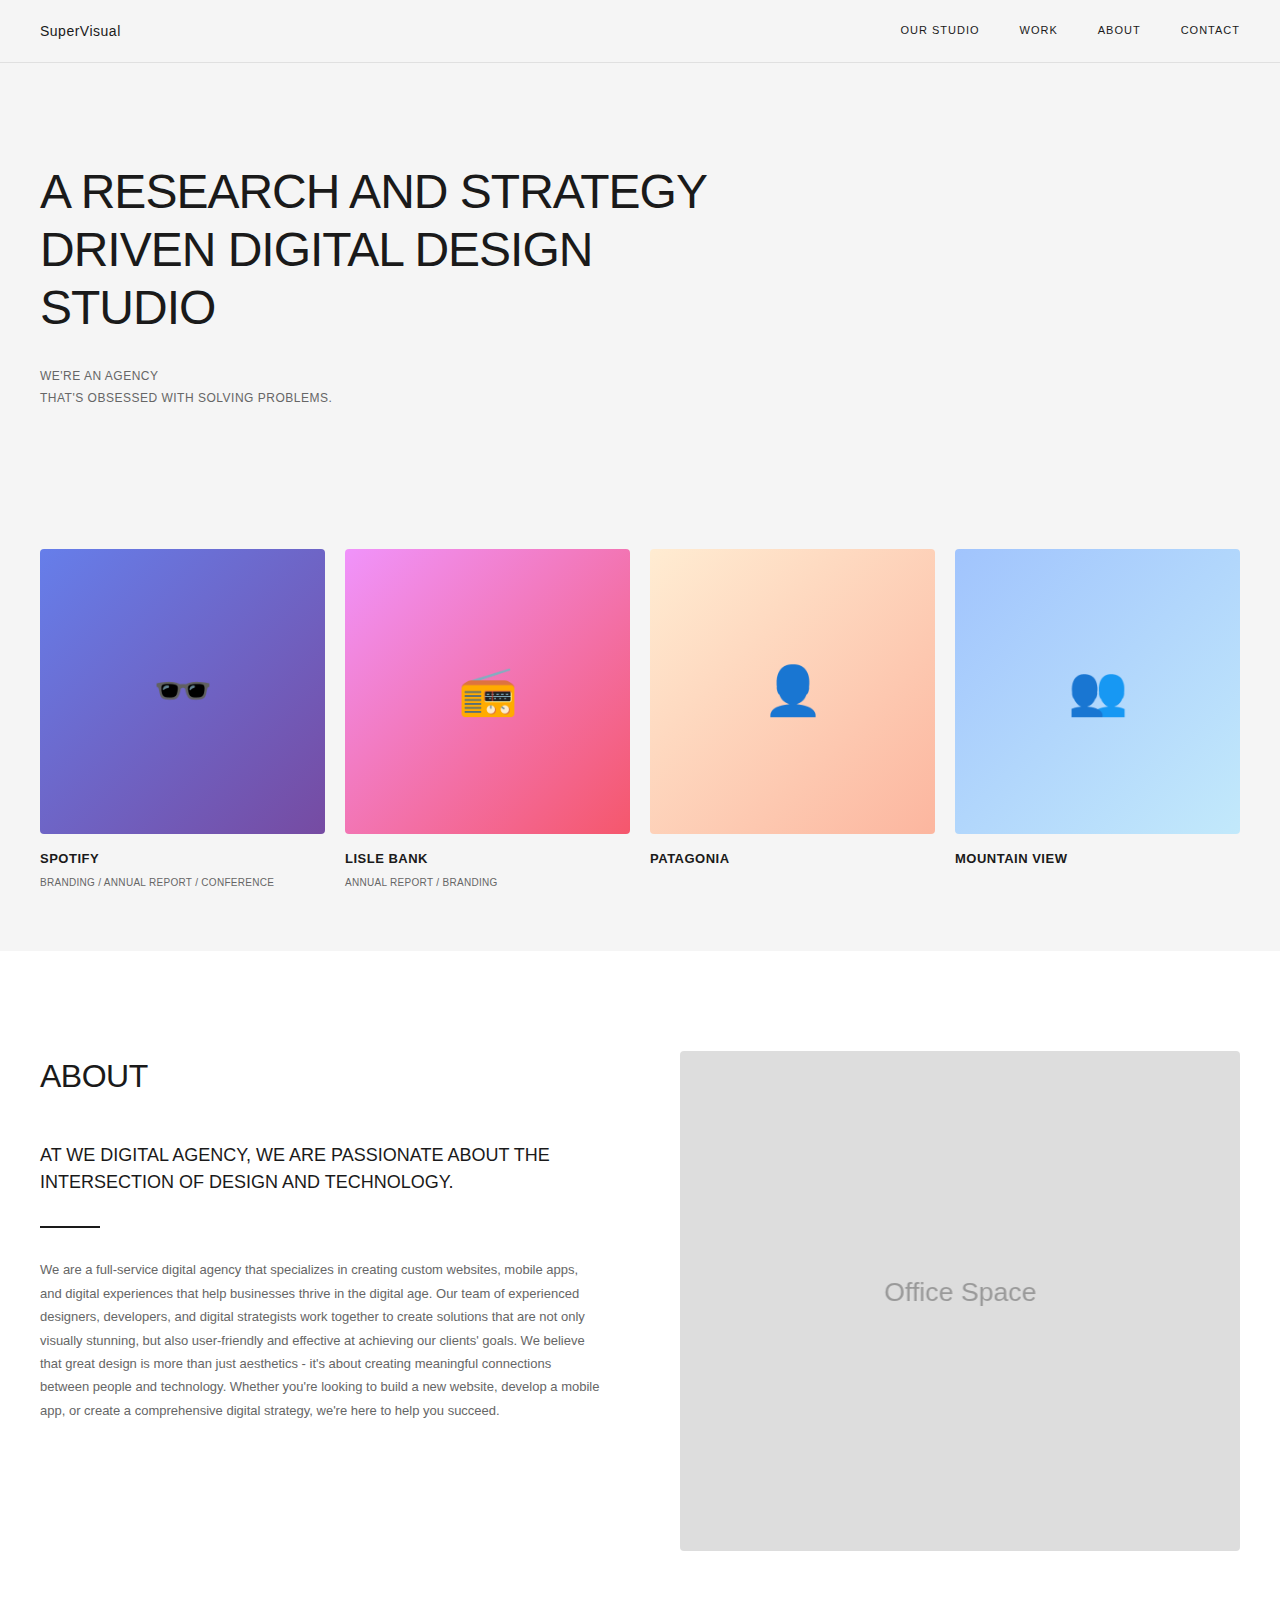
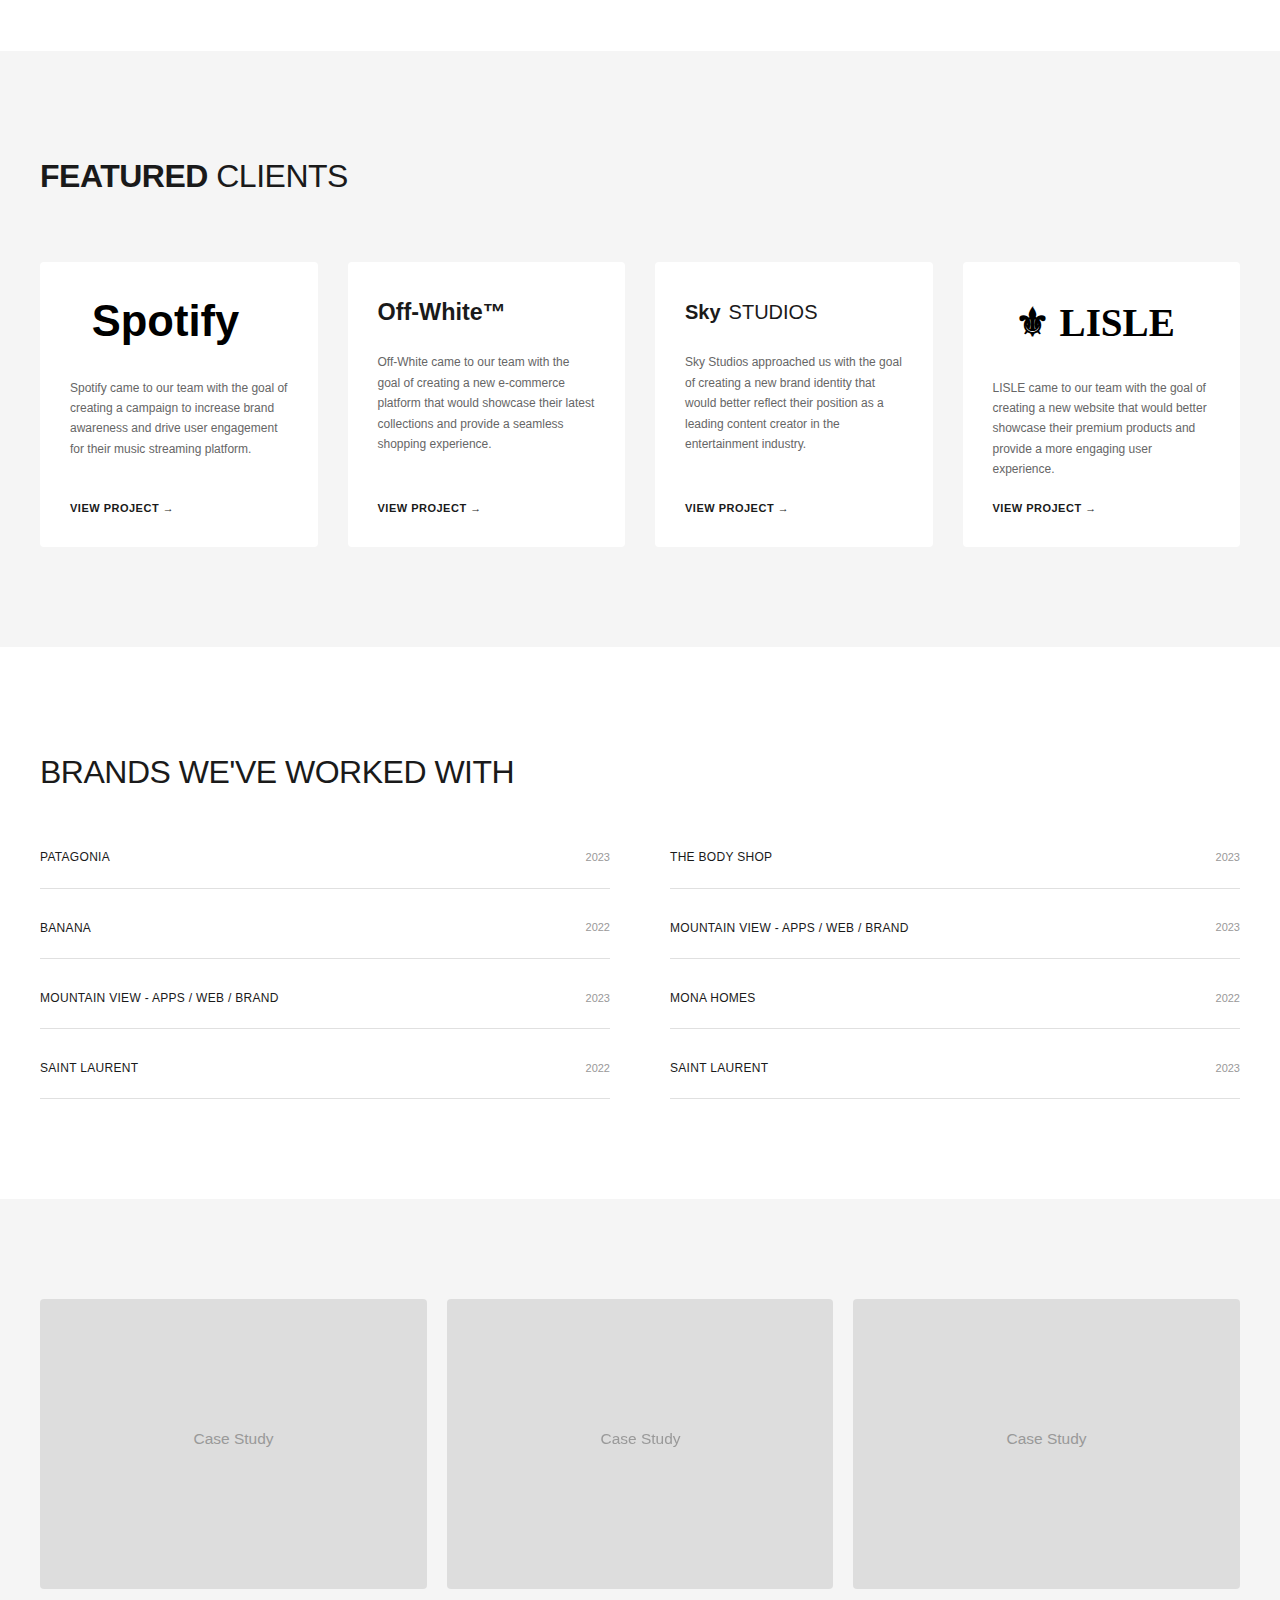
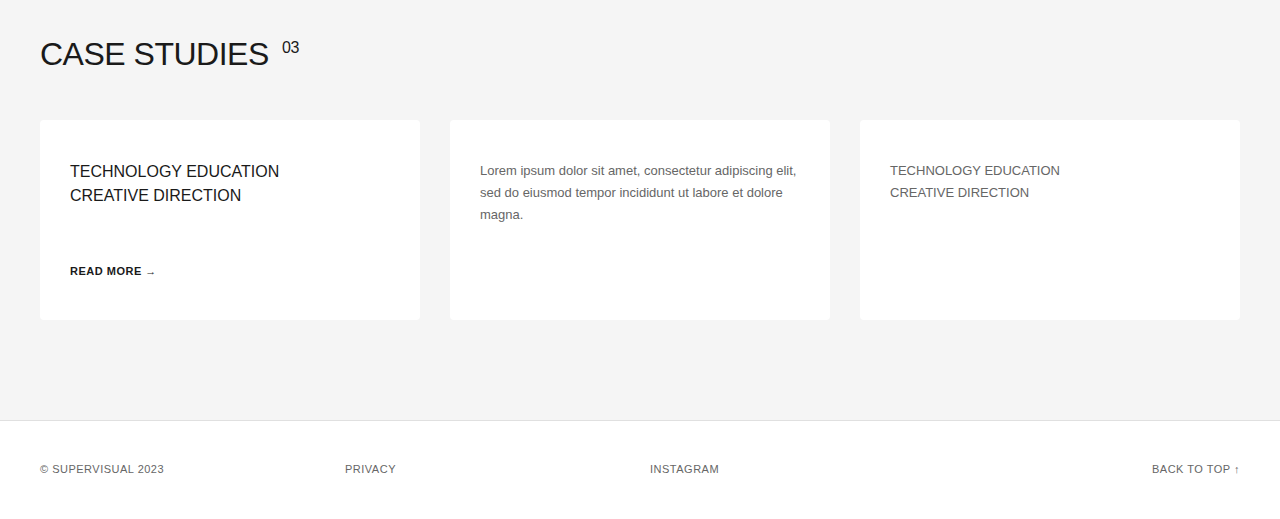
<file: first/index.html>
<!DOCTYPE html>
<html lang="en">
<head>
    <meta charset="UTF-8">
    <meta name="viewport" content="width=device-width, initial-scale=1.0">
    <title>SuperVisual - Design Studio</title>
    <link rel="stylesheet" href="styles.css">
</head>
<body>
    <!-- Header -->
    <header class="header">
        <div class="container">
            <div class="logo">SuperVisual</div>
            <nav class="nav">
                <a href="#our-studio">OUR STUDIO</a>
                <a href="#work">WORK</a>
                <a href="#about">ABOUT</a>
                <a href="#contact">CONTACT</a>
            </nav>
        </div>
    </header>

    <!-- Hero Section -->
    <section class="hero">
        <div class="container">
            <h1 class="hero-title">A RESEARCH AND STRATEGY<br>DRIVEN DIGITAL DESIGN<br>STUDIO</h1>
            <p class="hero-subtitle">WE'RE AN AGENCY<br>THAT'S OBSESSED WITH SOLVING PROBLEMS.</p>
        </div>
    </section>

    <!-- Portfolio Grid -->
    <section class="portfolio-grid">
        <div class="container">
            <div class="grid-4">
                <div class="portfolio-item">
                    <div class="portfolio-image" style="background: linear-gradient(135deg, #667eea 0%, #764ba2 100%);">
                        <div class="placeholder-content">🕶️</div>
                    </div>
                    <div class="portfolio-info">
                        <h3>SPOTIFY</h3>
                        <p>BRANDING / ANNUAL REPORT / CONFERENCE</p>
                    </div>
                </div>
                <div class="portfolio-item">
                    <div class="portfolio-image" style="background: linear-gradient(135deg, #f093fb 0%, #f5576c 100%);">
                        <div class="placeholder-content">📻</div>
                    </div>
                    <div class="portfolio-info">
                        <h3>LISLE BANK</h3>
                        <p>ANNUAL REPORT / BRANDING</p>
                    </div>
                </div>
                <div class="portfolio-item">
                    <div class="portfolio-image" style="background: linear-gradient(135deg, #ffecd2 0%, #fcb69f 100%);">
                        <div class="placeholder-content">👤</div>
                    </div>
                    <div class="portfolio-info">
                        <h3>PATAGONIA</h3>
                    </div>
                </div>
                <div class="portfolio-item">
                    <div class="portfolio-image" style="background: linear-gradient(135deg, #a1c4fd 0%, #c2e9fb 100%);">
                        <div class="placeholder-content">👥</div>
                    </div>
                    <div class="portfolio-info">
                        <h3>MOUNTAIN VIEW</h3>
                    </div>
                </div>
            </div>
        </div>
    </section>

    <!-- About Section -->
    <section class="about" id="about">
        <div class="container">
            <div class="about-grid">
                <div class="about-content">
                    <h2>ABOUT</h2>
                    <div class="about-text">
                        <p>AT WE DIGITAL AGENCY, WE ARE PASSIONATE ABOUT THE INTERSECTION OF DESIGN AND TECHNOLOGY.</p>
                        <div class="divider"></div>
                        <p>We are a full-service digital agency that specializes in creating custom websites, mobile apps, and digital experiences that help businesses thrive in the digital age. Our team of experienced designers, developers, and digital strategists work together to create solutions that are not only visually stunning, but also user-friendly and effective at achieving our clients' goals. We believe that great design is more than just aesthetics - it's about creating meaningful connections between people and technology. Whether you're looking to build a new website, develop a mobile app, or create a comprehensive digital strategy, we're here to help you succeed.</p>
                    </div>
                </div>
                <div class="about-image">
                    <div class="placeholder-office"></div>
                </div>
            </div>
        </div>
    </section>

    <!-- Featured Clients -->
    <section class="featured-clients">
        <div class="container">
            <h2>FEATURED <span class="light">CLIENTS</span></h2>
            <div class="clients-grid">
                <div class="client-card">
                    <div class="client-logo">
                        <svg viewBox="0 0 100 30" class="spotify-logo">
                            <text x="10" y="20" font-family="Arial, sans-serif" font-weight="bold" font-size="20">Spotify</text>
                        </svg>
                    </div>
                    <p>Spotify came to our team with the goal of creating a campaign to increase brand awareness and drive user engagement for their music streaming platform.</p>
                    <a href="#" class="view-project">VIEW PROJECT →</a>
                </div>
                <div class="client-card">
                    <div class="client-logo">
                        <h3>Off-White™</h3>
                    </div>
                    <p>Off-White came to our team with the goal of creating a new e-commerce platform that would showcase their latest collections and provide a seamless shopping experience.</p>
                    <a href="#" class="view-project">VIEW PROJECT →</a>
                </div>
                <div class="client-card">
                    <div class="client-logo sky">
                        <span>Sky</span> <span class="studios">STUDIOS</span>
                    </div>
                    <p>Sky Studios approached us with the goal of creating a new brand identity that would better reflect their position as a leading content creator in the entertainment industry.</p>
                    <a href="#" class="view-project">VIEW PROJECT →</a>
                </div>
                <div class="client-card">
                    <div class="client-logo lisle">
                        <svg viewBox="0 0 100 30">
                            <text x="10" y="20" font-family="Georgia, serif" font-size="18">⚜ LISLE</text>
                        </svg>
                    </div>
                    <p>LISLE came to our team with the goal of creating a new website that would better showcase their premium products and provide a more engaging user experience.</p>
                    <a href="#" class="view-project">VIEW PROJECT →</a>
                </div>
            </div>
        </div>
    </section>

    <!-- Brands We've Worked With -->
    <section class="brands">
        <div class="container">
            <h2>BRANDS WE'VE WORKED WITH</h2>
            <div class="brands-list">
                <div class="brand-column">
                    <div class="brand-item">
                        <span>PATAGONIA</span>
                        <span>2023</span>
                    </div>
                    <div class="brand-item">
                        <span>BANANA</span>
                        <span>2022</span>
                    </div>
                    <div class="brand-item">
                        <span>MOUNTAIN VIEW - APPS / WEB / BRAND</span>
                        <span>2023</span>
                    </div>
                    <div class="brand-item">
                        <span>SAINT LAURENT</span>
                        <span>2022</span>
                    </div>
                </div>
                <div class="brand-column">
                    <div class="brand-item">
                        <span>THE BODY SHOP</span>
                        <span>2023</span>
                    </div>
                    <div class="brand-item">
                        <span>MOUNTAIN VIEW - APPS / WEB / BRAND</span>
                        <span>2023</span>
                    </div>
                    <div class="brand-item">
                        <span>MONA HOMES</span>
                        <span>2022</span>
                    </div>
                    <div class="brand-item">
                        <span>SAINT LAURENT</span>
                        <span>2023</span>
                    </div>
                </div>
            </div>
        </div>
    </section>

    <!-- Case Studies -->
    <section class="case-studies" id="work">
        <div class="container">
            <div class="case-studies-images">
                <div class="case-image">
                    <div class="placeholder-case"></div>
                </div>
                <div class="case-image">
                    <div class="placeholder-case"></div>
                </div>
                <div class="case-image">
                    <div class="placeholder-case"></div>
                </div>
            </div>
            <h2>CASE STUDIES <sup>03</sup></h2>
            <div class="case-studies-grid">
                <div class="case-study-card">
                    <h3>TECHNOLOGY EDUCATION<br>CREATIVE DIRECTION</h3>
                    <a href="#" class="read-more">READ MORE →</a>
                </div>
                <div class="case-study-card">
                    <p>Lorem ipsum dolor sit amet, consectetur adipiscing elit, sed do eiusmod tempor incididunt ut labore et dolore magna.</p>
                </div>
                <div class="case-study-card">
                    <p>TECHNOLOGY EDUCATION<br>CREATIVE DIRECTION</p>
                </div>
            </div>
        </div>
    </section>

    <!-- Footer -->
    <footer class="footer" id="contact">
        <div class="container">
            <div class="footer-grid">
                <div class="footer-item">© SUPERVISUAL 2023</div>
                <div class="footer-item">PRIVACY</div>
                <div class="footer-item">INSTAGRAM</div>
                <div class="footer-item">BACK TO TOP ↑</div>
            </div>
        </div>
    </footer>
</body>
</html>
</file>
<file: first/styles.css>
/* Reset and Base Styles */
* {
    margin: 0;
    padding: 0;
    box-sizing: border-box;
}

body {
    font-family: -apple-system, BlinkMacSystemFont, 'Segoe UI', 'Helvetica Neue', Arial, sans-serif;
    background-color: #f5f5f5;
    color: #1a1a1a;
    line-height: 1.6;
    overflow-x: hidden;
}

.container {
    max-width: 1400px;
    margin: 0 auto;
    padding: 0 40px;
}

/* Header */
.header {
    background-color: #f5f5f5;
    padding: 20px 0;
    position: sticky;
    top: 0;
    z-index: 100;
    border-bottom: 1px solid #e0e0e0;
}

.header .container {
    display: flex;
    justify-content: space-between;
    align-items: center;
}

.logo {
    font-size: 14px;
    font-weight: 500;
    letter-spacing: 0.5px;
}

.nav {
    display: flex;
    gap: 40px;
}

.nav a {
    text-decoration: none;
    color: #1a1a1a;
    font-size: 11px;
    font-weight: 400;
    letter-spacing: 1px;
    transition: opacity 0.3s;
}

.nav a:hover {
    opacity: 0.6;
}

/* Hero Section */
.hero {
    padding: 100px 0 80px;
    background-color: #f5f5f5;
}

.hero-title {
    font-size: 48px;
    font-weight: 400;
    line-height: 1.2;
    letter-spacing: -1px;
    margin-bottom: 30px;
    max-width: 900px;
}

.hero-subtitle {
    font-size: 12px;
    font-weight: 400;
    letter-spacing: 0.5px;
    line-height: 1.8;
    color: #666;
}

/* Portfolio Grid */
.portfolio-grid {
    padding: 60px 0;
    background-color: #f5f5f5;
}

.grid-4 {
    display: grid;
    grid-template-columns: repeat(4, 1fr);
    gap: 20px;
}

.portfolio-item {
    cursor: pointer;
    transition: transform 0.3s;
}

.portfolio-item:hover {
    transform: translateY(-5px);
}

.portfolio-image {
    width: 100%;
    aspect-ratio: 1;
    border-radius: 4px;
    display: flex;
    align-items: center;
    justify-content: center;
    margin-bottom: 15px;
    overflow: hidden;
}

.placeholder-content {
    font-size: 48px;
}

.portfolio-info h3 {
    font-size: 13px;
    font-weight: 600;
    letter-spacing: 0.5px;
    margin-bottom: 5px;
}

.portfolio-info p {
    font-size: 10px;
    color: #666;
    letter-spacing: 0.3px;
}

/* About Section */
.about {
    padding: 100px 0;
    background-color: #fff;
}

.about-grid {
    display: grid;
    grid-template-columns: 1fr 1fr;
    gap: 80px;
    align-items: start;
}

.about-content h2 {
    font-size: 32px;
    font-weight: 400;
    margin-bottom: 40px;
    letter-spacing: -0.5px;
}

.about-text p:first-child {
    font-size: 18px;
    font-weight: 500;
    line-height: 1.5;
    margin-bottom: 30px;
}

.divider {
    width: 60px;
    height: 2px;
    background-color: #1a1a1a;
    margin: 30px 0;
}

.about-text p:last-child {
    font-size: 13px;
    line-height: 1.8;
    color: #666;
}

.about-image {
    width: 100%;
    height: 500px;
}

.placeholder-office {
    width: 100%;
    height: 100%;
    background: linear-gradient(135deg, #e0e0e0 0%, #f5f5f5 100%);
    border-radius: 4px;
    background-image: url('data:image/svg+xml,<svg xmlns="http://www.w3.org/2000/svg" viewBox="0 0 400 300"><rect fill="%23ddd" width="400" height="300"/><text x="50%" y="50%" text-anchor="middle" fill="%23999" font-family="Arial" font-size="16">Office Space</text></svg>');
    background-size: cover;
    background-position: center;
}

/* Featured Clients */
.featured-clients {
    padding: 100px 0;
    background-color: #f5f5f5;
}

.featured-clients h2 {
    font-size: 32px;
    font-weight: 600;
    margin-bottom: 60px;
    letter-spacing: -0.5px;
}

.featured-clients h2 .light {
    font-weight: 300;
}

.clients-grid {
    display: grid;
    grid-template-columns: repeat(4, 1fr);
    gap: 30px;
}

.client-card {
    background-color: #fff;
    padding: 30px;
    border-radius: 4px;
    display: flex;
    flex-direction: column;
    gap: 20px;
}

.client-logo {
    font-size: 20px;
    font-weight: 700;
    min-height: 40px;
    display: flex;
    align-items: center;
}

.client-logo.sky {
    display: flex;
    gap: 8px;
}

.client-logo .studios {
    font-weight: 300;
}

.client-card p {
    font-size: 12px;
    line-height: 1.7;
    color: #666;
    flex-grow: 1;
}

.view-project {
    text-decoration: none;
    color: #1a1a1a;
    font-size: 11px;
    font-weight: 600;
    letter-spacing: 0.5px;
    transition: opacity 0.3s;
}

.view-project:hover {
    opacity: 0.6;
}

/* Brands Section */
.brands {
    padding: 100px 0;
    background-color: #fff;
}

.brands h2 {
    font-size: 32px;
    font-weight: 400;
    margin-bottom: 50px;
    letter-spacing: -0.5px;
}

.brands-list {
    display: grid;
    grid-template-columns: 1fr 1fr;
    gap: 60px;
}

.brand-column {
    display: flex;
    flex-direction: column;
    gap: 30px;
}

.brand-item {
    display: flex;
    justify-content: space-between;
    align-items: center;
    padding-bottom: 20px;
    border-bottom: 1px solid #e0e0e0;
    font-size: 12px;
}

.brand-item span:first-child {
    font-weight: 400;
    letter-spacing: 0.3px;
}

.brand-item span:last-child {
    color: #999;
    font-size: 11px;
}

/* Case Studies */
.case-studies {
    padding: 100px 0;
    background-color: #f5f5f5;
}

.case-studies-images {
    display: grid;
    grid-template-columns: repeat(3, 1fr);
    gap: 20px;
    margin-bottom: 40px;
}

.case-image {
    aspect-ratio: 4/3;
    border-radius: 4px;
    overflow: hidden;
}

.placeholder-case {
    width: 100%;
    height: 100%;
    background: linear-gradient(135deg, #d0d0d0 0%, #e5e5e5 100%);
    background-image: url('data:image/svg+xml,<svg xmlns="http://www.w3.org/2000/svg" viewBox="0 0 400 300"><rect fill="%23ddd" width="400" height="300"/><text x="50%" y="50%" text-anchor="middle" fill="%23999" font-family="Arial" font-size="16">Case Study</text></svg>');
    background-size: cover;
    background-position: center;
}

.case-studies h2 {
    font-size: 32px;
    font-weight: 400;
    margin-bottom: 40px;
    letter-spacing: -0.5px;
}

.case-studies h2 sup {
    font-size: 16px;
    vertical-align: super;
    margin-left: 5px;
}

.case-studies-grid {
    display: grid;
    grid-template-columns: repeat(3, 1fr);
    gap: 30px;
}

.case-study-card {
    background-color: #fff;
    padding: 40px 30px;
    border-radius: 4px;
    min-height: 200px;
    display: flex;
    flex-direction: column;
    justify-content: space-between;
}

.case-study-card h3 {
    font-size: 16px;
    font-weight: 500;
    line-height: 1.5;
    margin-bottom: 30px;
}

.case-study-card p {
    font-size: 13px;
    line-height: 1.7;
    color: #666;
}

.read-more {
    text-decoration: none;
    color: #1a1a1a;
    font-size: 11px;
    font-weight: 600;
    letter-spacing: 0.5px;
    transition: opacity 0.3s;
}

.read-more:hover {
    opacity: 0.6;
}

/* Footer */
.footer {
    padding: 40px 0;
    background-color: #fff;
    border-top: 1px solid #e0e0e0;
}

.footer-grid {
    display: grid;
    grid-template-columns: repeat(4, 1fr);
    gap: 20px;
}

.footer-item {
    font-size: 11px;
    letter-spacing: 0.5px;
    color: #666;
}

.footer-item:last-child {
    text-align: right;
    cursor: pointer;
    transition: opacity 0.3s;
}

.footer-item:last-child:hover {
    opacity: 0.6;
}

/* Responsive Design */
@media (max-width: 1200px) {
    .hero-title {
        font-size: 40px;
    }

    .grid-4 {
        grid-template-columns: repeat(2, 1fr);
    }

    .clients-grid {
        grid-template-columns: repeat(2, 1fr);
    }
}

@media (max-width: 768px) {
    .container {
        padding: 0 20px;
    }

    .header .container {
        flex-direction: column;
        gap: 20px;
    }

    .nav {
        gap: 20px;
    }

    .hero {
        padding: 60px 0 40px;
    }

    .hero-title {
        font-size: 32px;
    }

    .grid-4 {
        grid-template-columns: 1fr;
    }

    .about-grid {
        grid-template-columns: 1fr;
        gap: 40px;
    }

    .clients-grid {
        grid-template-columns: 1fr;
    }

    .brands-list {
        grid-template-columns: 1fr;
        gap: 30px;
    }

    .case-studies-images {
        grid-template-columns: 1fr;
    }

    .case-studies-grid {
        grid-template-columns: 1fr;
    }

    .footer-grid {
        grid-template-columns: repeat(2, 1fr);
        gap: 15px;
    }
}

@media (max-width: 480px) {
    .hero-title {
        font-size: 24px;
    }

    .nav {
        flex-wrap: wrap;
        justify-content: center;
    }

    .footer-grid {
        grid-template-columns: 1fr;
        text-align: center;
    }

    .footer-item:last-child {
        text-align: center;
    }
}
</file>
